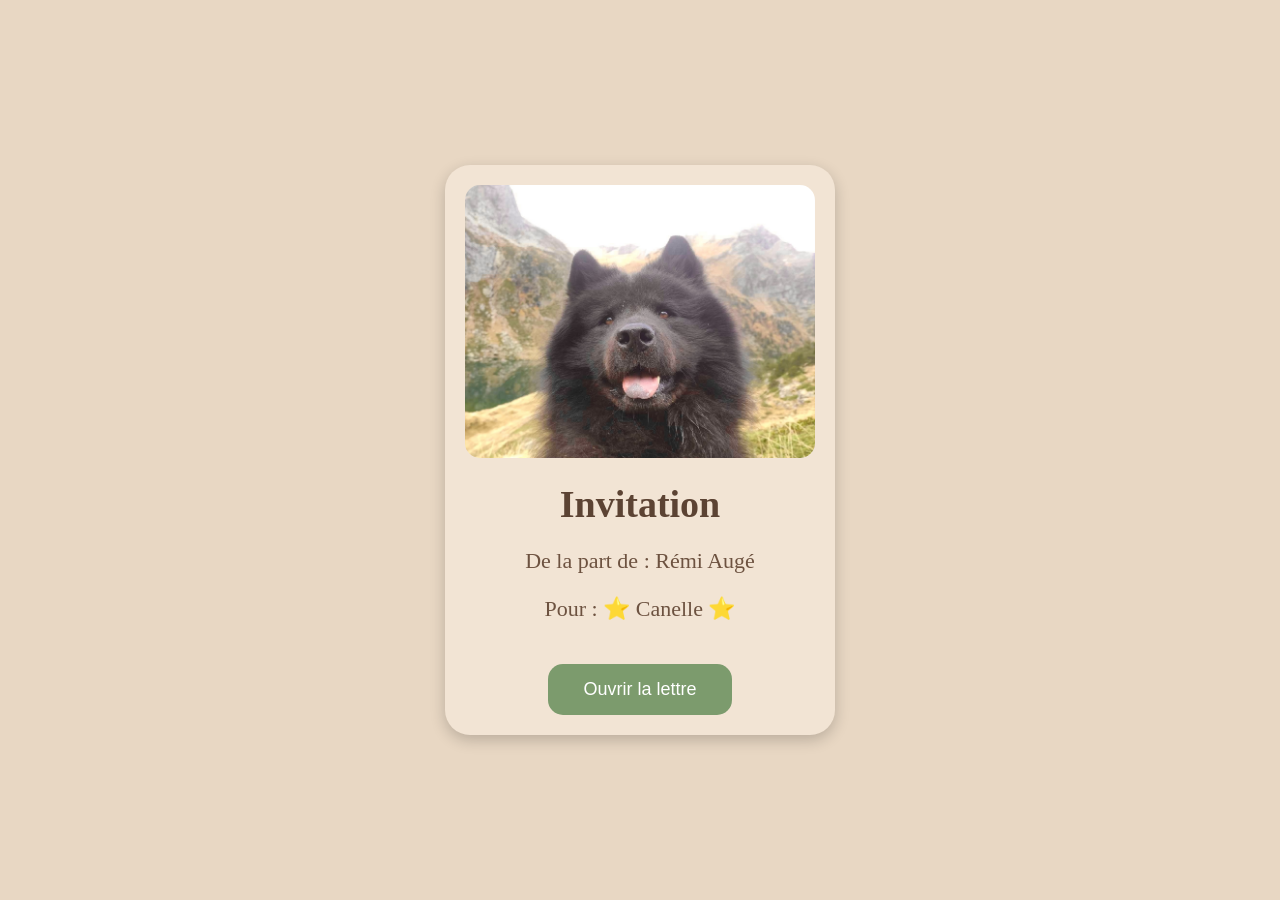
<file: index.html>
<!DOCTYPE html>
<html lang="fr">
<head>
<meta charset="UTF-8">
<meta name="viewport" content="width=device-width, initial-scale=1.0">
<title>Invitation pour Canelle </title>

<style>
body{
    margin:0;
    background:#e8d7c3;
    font-family: 'Georgia', serif;
    display:flex;
    justify-content:center;
    align-items:center;
    height:100vh;
}

.card{
    width:350px;
    background:#f2e4d4;
    padding:20px;
    border-radius:25px;
    text-align:center;
    box-shadow:0 5px 15px rgba(0,0,0,0.2);
}

.photo{
    width:100%;
    border-radius:15px;
}

h1{
    font-size:38px;
    margin:20px 0 5px;
    color:#5c4333;
}

p{
    font-size:22px;
    color:#6d5240;
}

button{
    margin-top:20px;
    background:#7c9b6d;
    color:white;
    border:none;
    padding:15px 35px;
    border-radius:15px;
    font-size:18px;
    cursor:pointer;
}
</style>
</head>

<body>

<div class="card">
    <img src="images/Image3.jpg" class="photo">

    <h1>Invitation</h1>

    <p>De la part de : Rémi Augé </p>
    <p>Pour : ⭐ Canelle ⭐ </p>

    <button onclick="window.location.href='invitation.html'">
        Ouvrir la lettre
    </button>
</div>

</body>
</html>
</file>
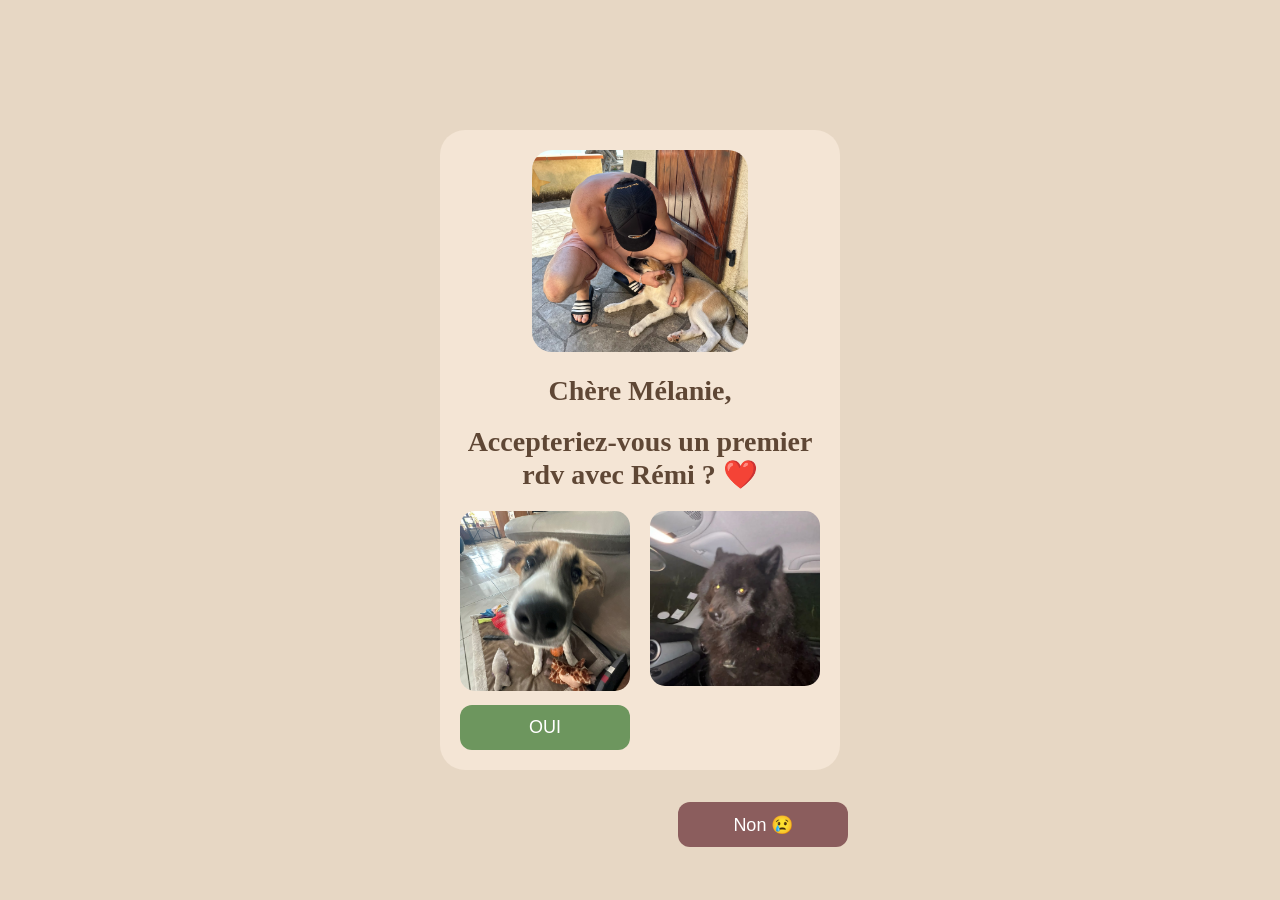
<file: invitation.html>
<!DOCTYPE html>
<html lang="fr">

<head>
    <meta charset="UTF-8">
    <meta name="viewport" content="width=device-width, initial-scale=1.0">
    <title>L'invitation</title>

    <link rel="stylesheet" href="style.css">
</head>

<body>
    

<div class="container">

    <img src="images/Image12.jpg" class="top-img">
    
    <h1>Chère Mélanie, </h1>
    <h1>Accepteriez-vous un premier rdv avec Rémi ? ❤️</h1>

    <div class="options">

        <div class="choice">
            <img src="images/Image6.jpg" class="yes-img">

            <button class="btn-yes" id="yesButton"
            onclick="window.location.href='merci.html'">
                OUI
            </button>
        </div>

        <div class="choice">
            <img src="images/Image10.jpg" class="no-img">

            <button class="no-btn" id="noButton">
                Non 😢
            </button>
        </div>

    </div>

</div>

<script src="script.js"></script>

</body>
</html>
</file>
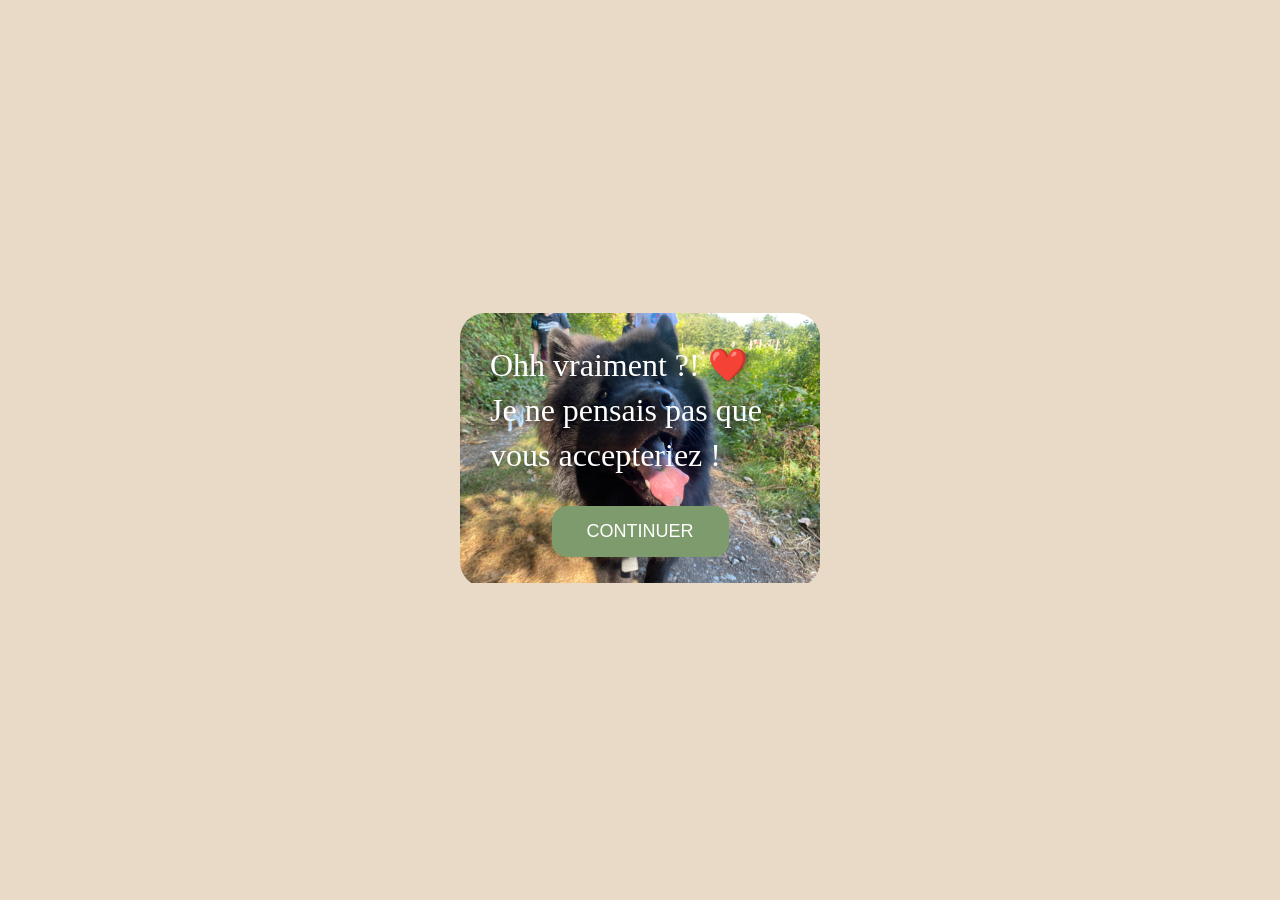
<file: merci.html>
<!DOCTYPE html>
<html lang="fr">
<head>
<meta charset="UTF-8">

<style>
body{
    margin:0;
    background:#e9d9c7;
    font-family:Georgia, serif;
    display:flex;
    justify-content:center;
    align-items:center;
    height:100vh;
}

.card{
    width:360px;
    border-radius:25px;
    overflow:hidden;
    position:relative;
}

.card img{
    width:100%;
    height:100%;
    object-fit:cover;
}

.overlay{
    position:absolute;
    top:0;
    left:0;
    width:100%;
    height:100%;
    color:white;
    display:flex;
    flex-direction:column;
    justify-content:space-between;
    padding:30px;
    box-sizing:border-box;
}

.text{
    font-size:32px;
    line-height:1.4;
    text-shadow:2px 2px 10px rgba(0,0,0,0.5);
}

button{
    align-self:center;
    background:#7d9b6c;
    border:none;
    padding:15px 35px;
    color:white;
    border-radius:15px;
    font-size:18px;
}
</style>
</head>

<body>

<div class="card">

    <img src="images/Image9.jpg">
    <div class="overlay">

        <div class="text">
            Ohh vraiment ?! ❤️<br>
            Je ne pensais pas que vous accepteriez !
        </div>

        <button onclick="window.location.href='organisation.html'">
            CONTINUER
        </button>

    </div>

</div>

</body>
</html>
</file>
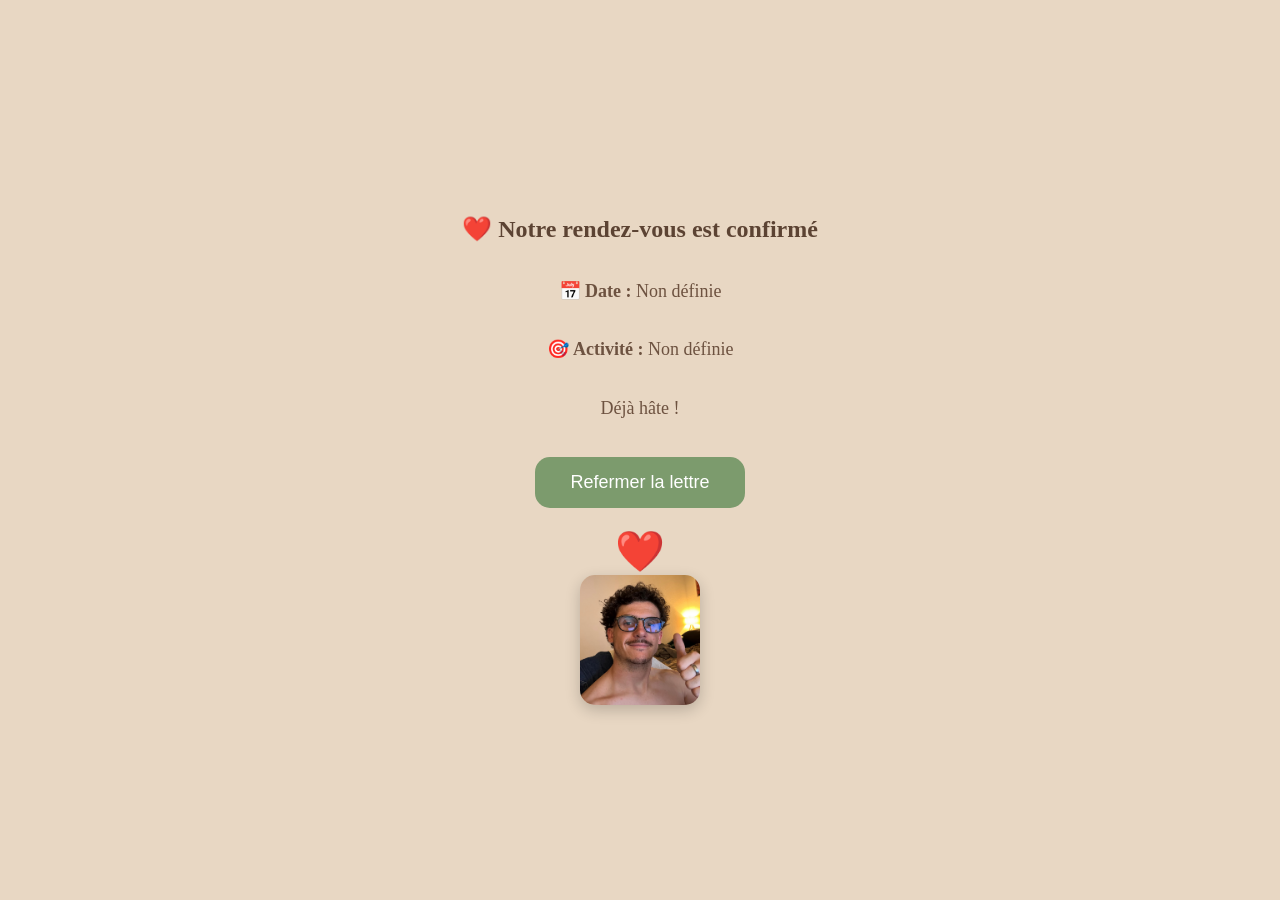
<file: rendezvous.html>
<!DOCTYPE html>
<html lang="fr">
<head>
<meta charset="UTF-8">
<meta name="viewport" content="width=device-width, initial-scale=1.0">
<title>Invitation pour Mélanie</title>

<style>
body{
    margin:0;
    background:#e8d7c3;
    font-family: 'Georgia', serif;
}

/* CONTAINER UNIQUE */
.container{
    height:100vh;
    display:flex;
    flex-direction:column;
    justify-content:center;
    align-items:center;
    position:relative;
    text-align:center;
}

/* IMAGE PRINCIPALE */
.botomimage{
    height:130px;
    width:120px;
    border-radius:15px;
    box-shadow:0 5px 15px rgba(0,0,0,0.2);
}

/* TEXTE */
h1, h2{
    color:#5c4333;
}

p{
    font-size:18px;
    color:#6d5240;
}

/* BOUTON */
button{
    margin-top:20px;
    background:#7c9b6d;
    color:white;
    border:none;
    padding:15px 35px;
    border-radius:15px;
    font-size:18px;
    cursor:pointer;
}

/* IMAGE BAS */
.bottom-img{
    position:absolute;
    bottom:10px;
    right:10px;
    width:40px;
    height:40px;
    object-fit:cover;
}
</style>
</head>

<body>

<div class="container">
    <img src="images/Image7.jpg" class="photo">
    <div id="result"></div>
</div>

<script>
window.onload = function() {

    const date = localStorage.getItem("date");
    const activite = localStorage.getItem("activite");

    // --- ENVOI DES RÉSULTATS PAR MAIL ---
    if (date && activite) {
        fetch("https://formspree.io/f/xkoldvab", {
            method: "POST",
            headers: { 
                "Content-Type": "application/json",
                "Accept": "application/json"
            },
            body: JSON.stringify({
                "Date choisie": date,
                "Activité choisie": activite
            })
        })
        .then(response => console.log("Données envoyées avec succès !"))
        .catch(error => console.error("Erreur lors de l'envoi :", error));
    }
    // ------------------------------------------------

    const container = document.querySelector(".container");

    container.style.opacity = 0;
    container.style.transform = "translateY(20px)";

    setTimeout(() => {

        container.style.transition = "1s";
        container.style.opacity = 1;
        container.style.transform = "translateY(0px)";

        container.innerHTML = `
            <h2>❤️ Notre rendez-vous est confirmé</h2>

            <p>📅 <strong>Date :</strong> ${date ? date : "Non définie"}</p>

            <p>🎯 <strong>Activité :</strong> ${activite ? activite : "Non définie"}</p>

            <p style="margin-top:20px;">
                Déjà hâte !
            </p>

            <button onclick="window.location.href='https://www.instagram.com/_rauger_/'">
                Refermer la lettre
            </button>

            <div style="font-size:40px; margin-top:20px;">
                ❤️
            </div>
            <img src="images/Image13.jpg" class="botomimage">
        `;

    }, 500);
};
</script>

</body>
</html>
</file>
<file: style.css>
body{
    margin:0;
    background:#e7d7c4;
    font-family:Georgia, serif;
    display:flex;
    justify-content:center;
    align-items:center;
    min-height:100vh;
}

.container{
    width:360px;
    background:#f4e5d5;
    border-radius:25px;
    padding:20px;
    text-align:center;
}

.top-img{
    width:60%;
    border-radius:20px;
}

h1{
    font-size:28px;
    color:#5f4735;
}

.options{
    display:flex;
    gap:20px;
    margin-top:20px;
}

.choice{
    flex:1;
}

.choice img{
    width:100%;
    border-radius:15px;
}

button{
    padding:12px;
    border:none;
    border-radius:12px;
    margin-top:10px;
    font-size:18px;
    color:white;
    cursor:pointer;
}

.btn-yes{
    width:100%;
    background:#6d965e;
    transition:0.3s;
}

.no-btn{
    background:#8b5d5d;

    /* IMPORTANT */
    position:fixed;

    left:53%;
    top:88%;

    width:170px;
    height:44.67px;

    z-index:9999;

    transition:0.15s;
}

.card{
    position:relative;
}

.corner-img{
    position:absolute;
    bottom:10px;
    right:10px;

    width:45px !important;
    height:45px !important;

    object-fit:cover;
}
</file>
